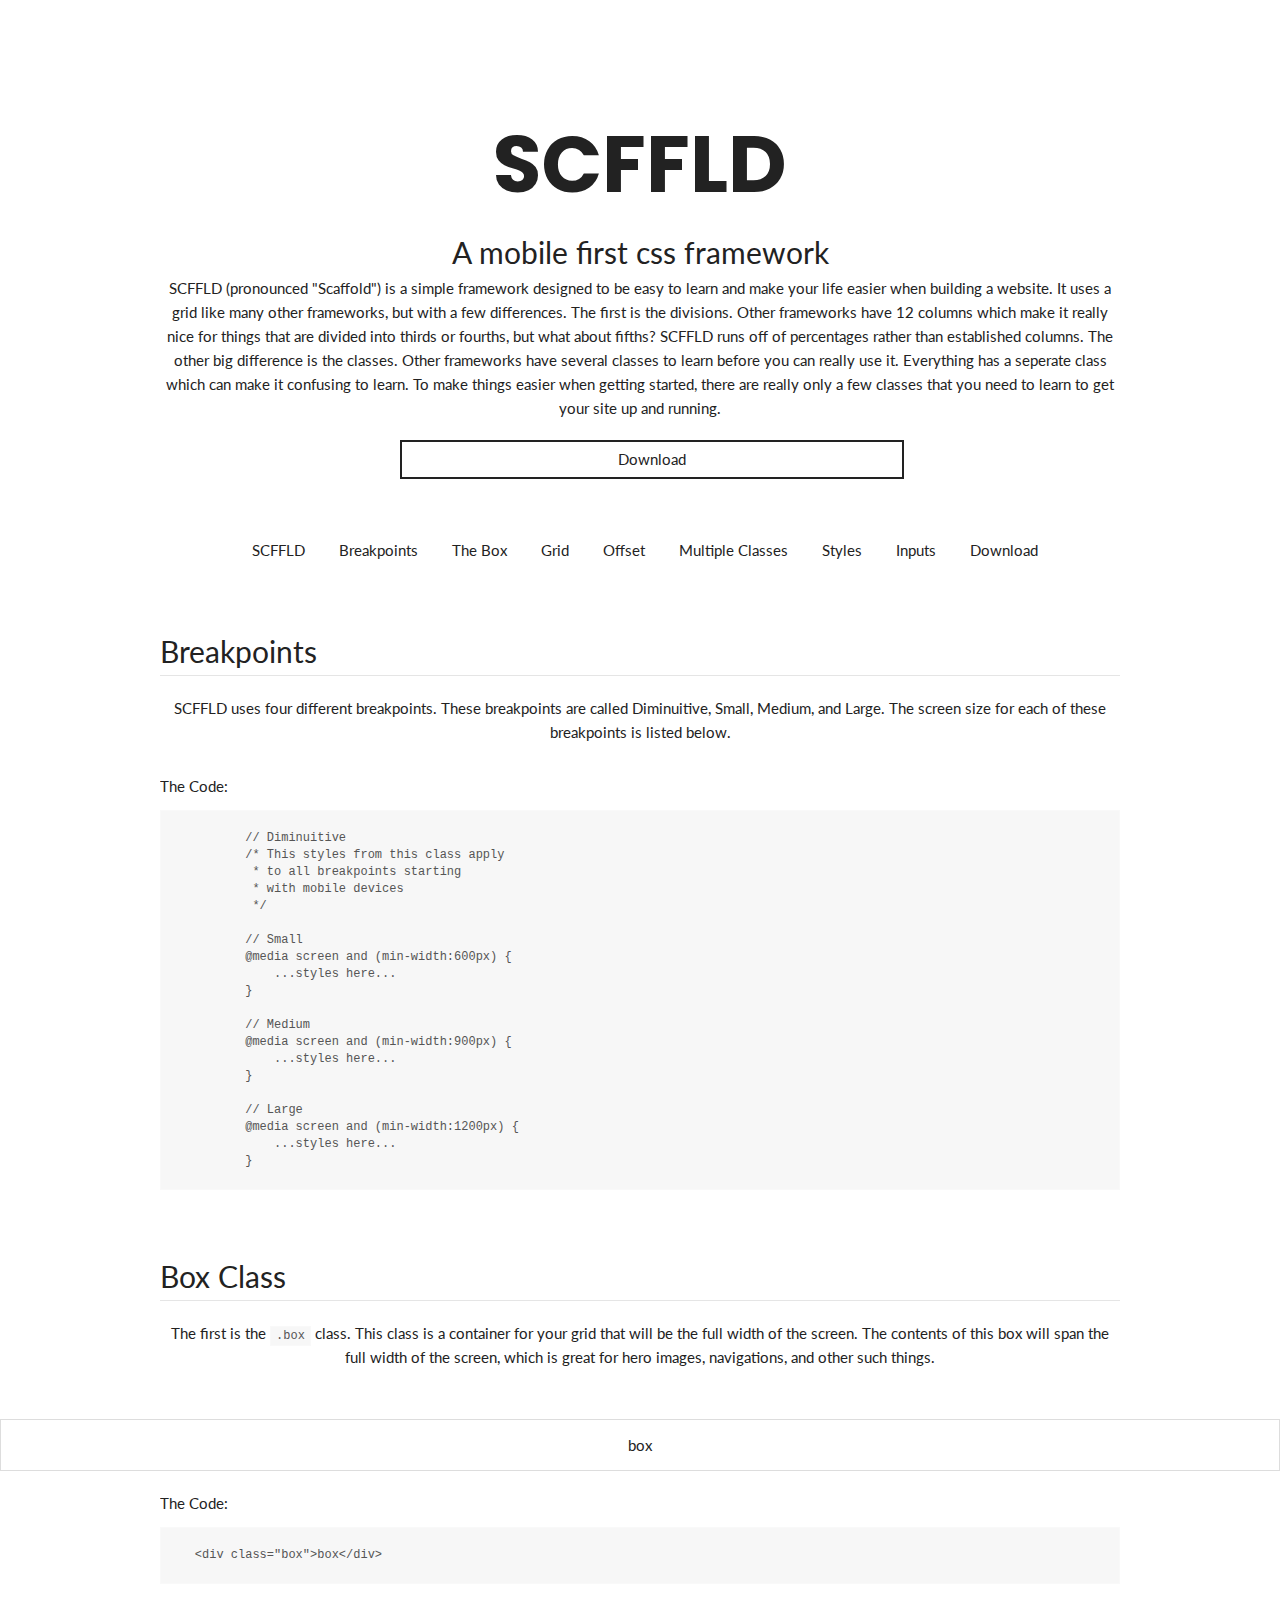
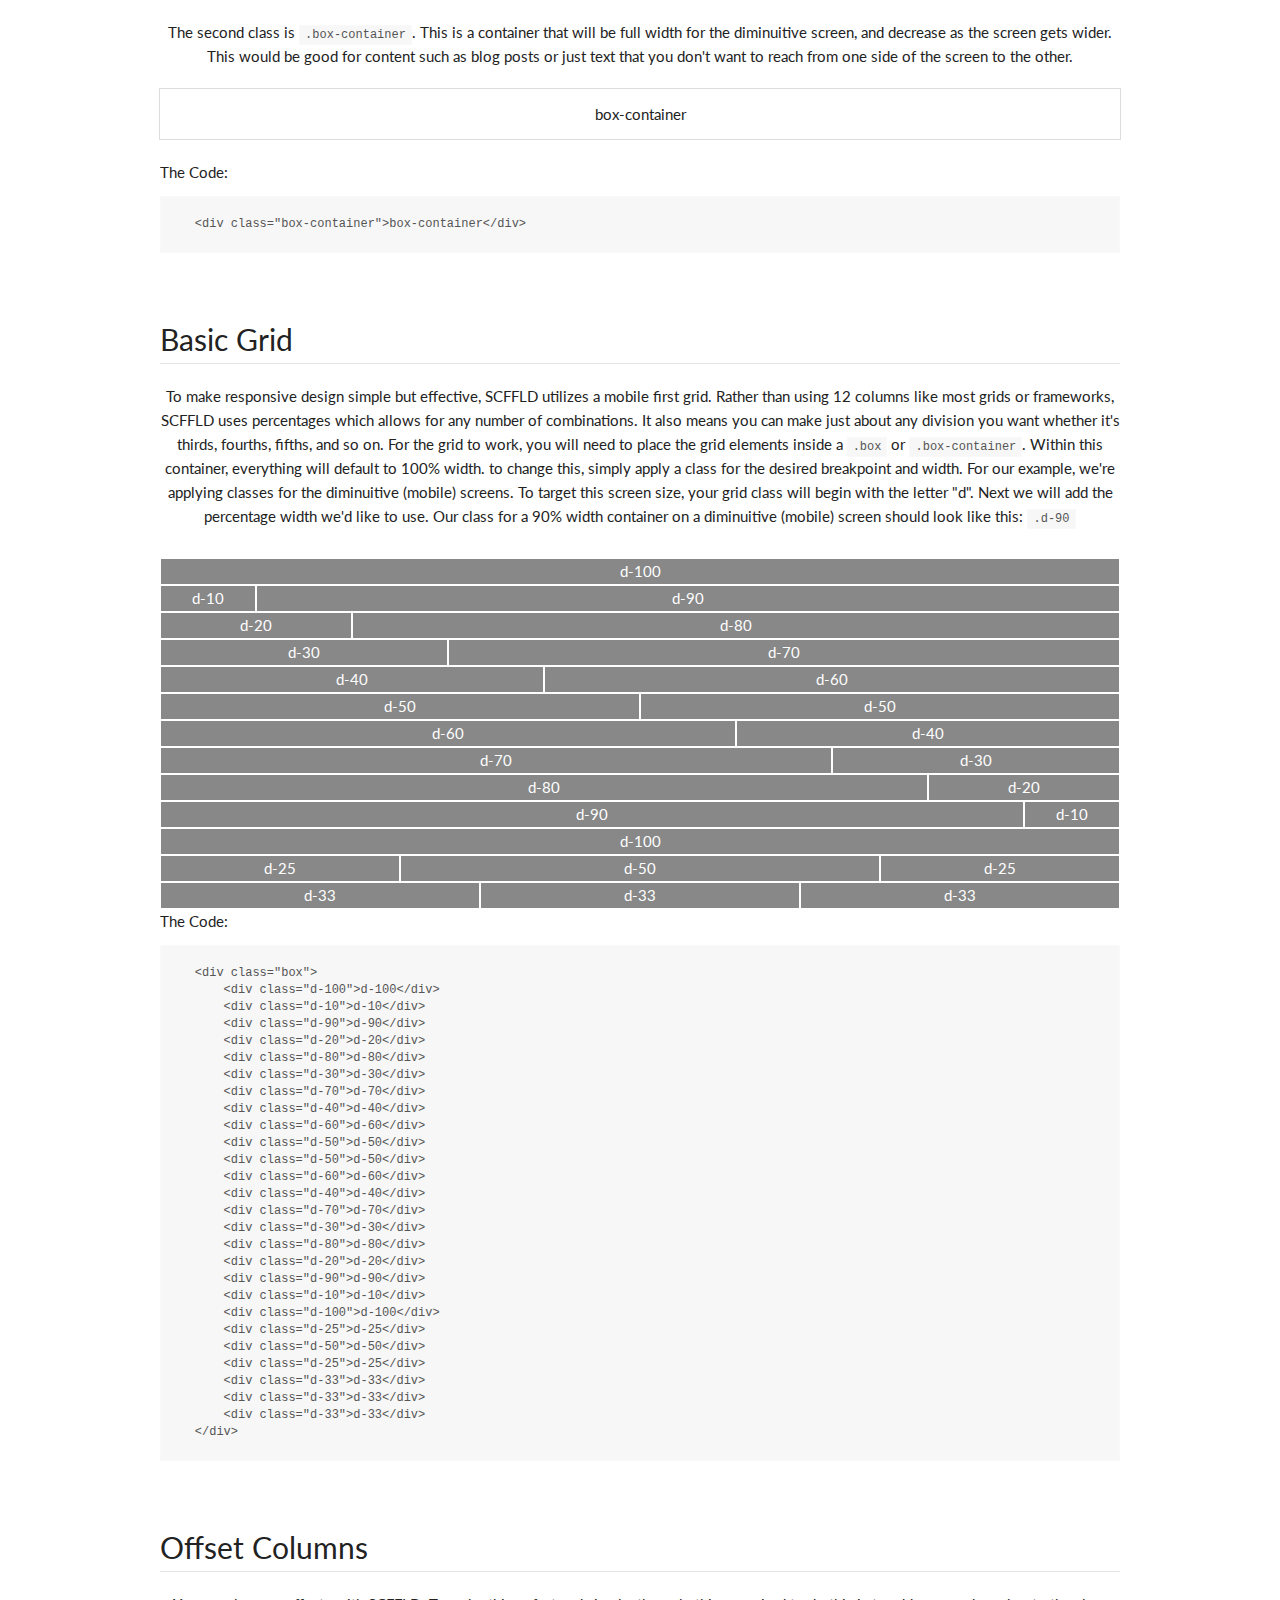
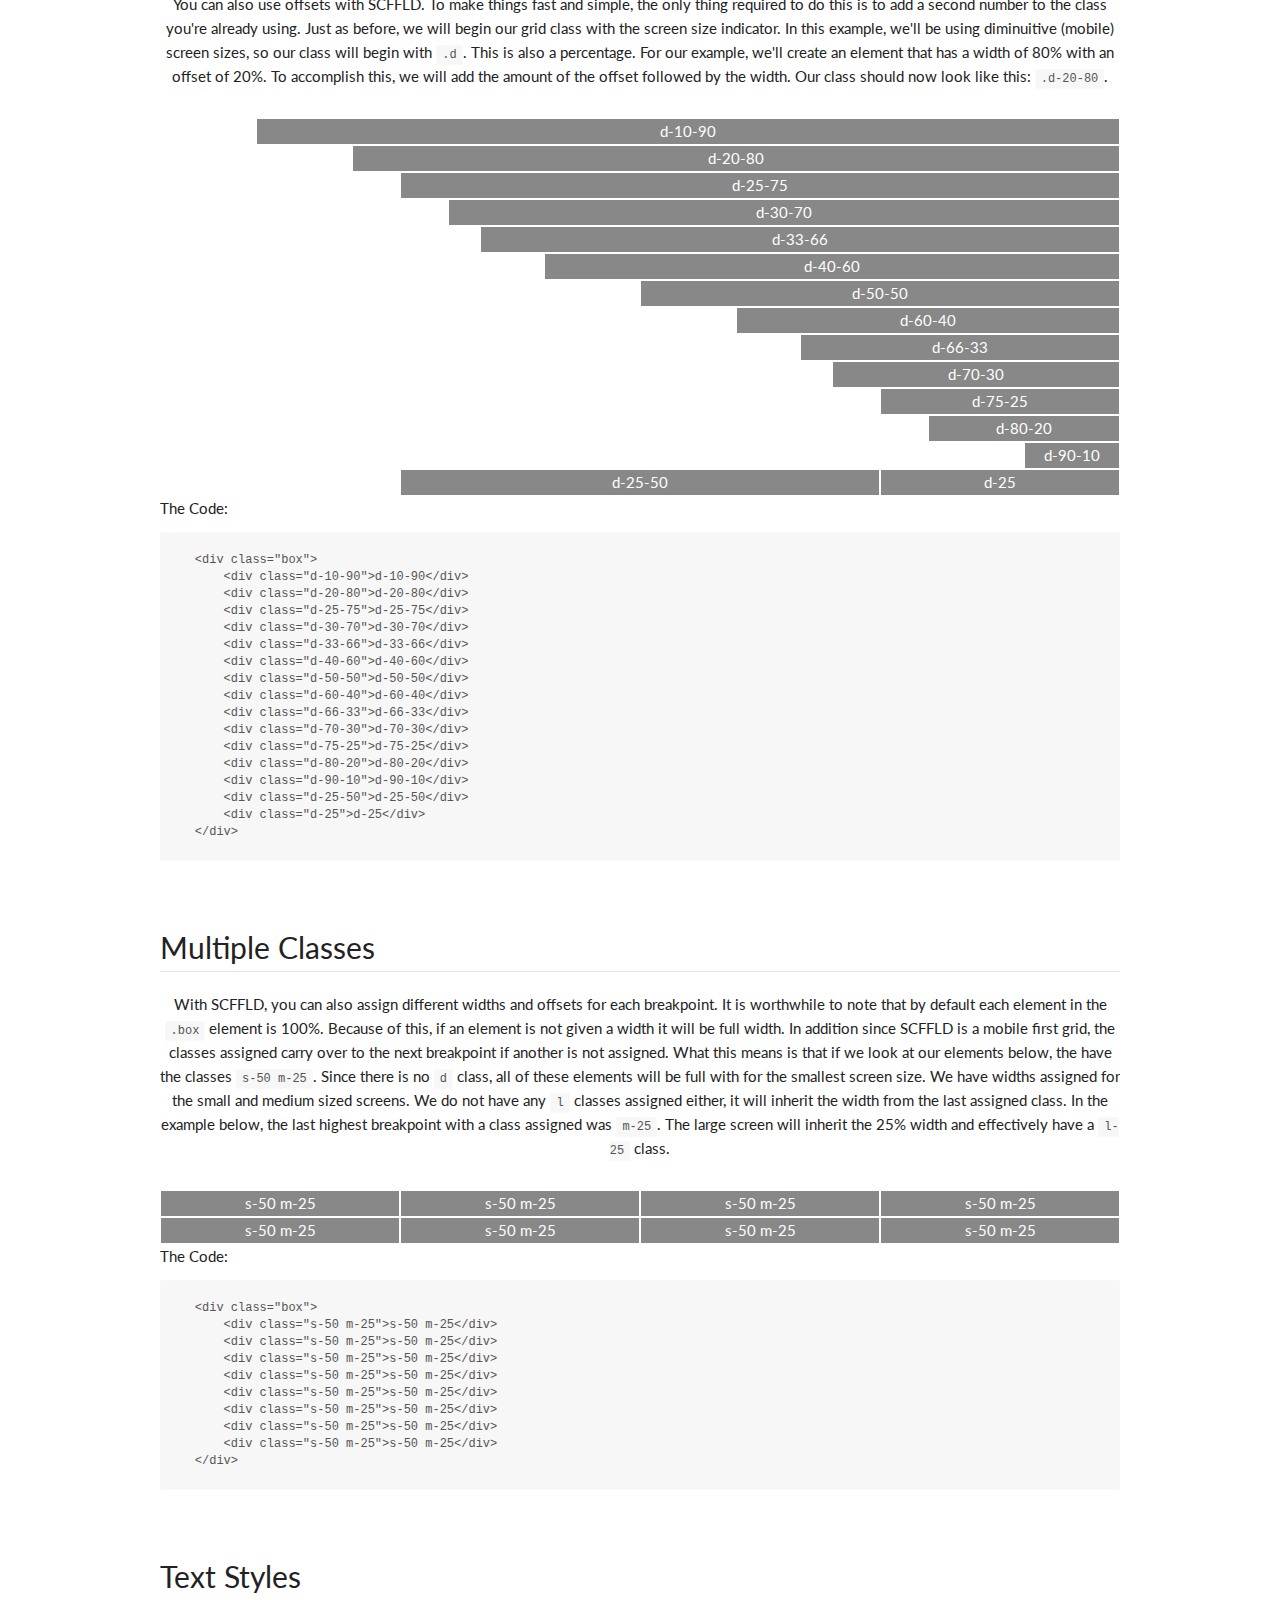
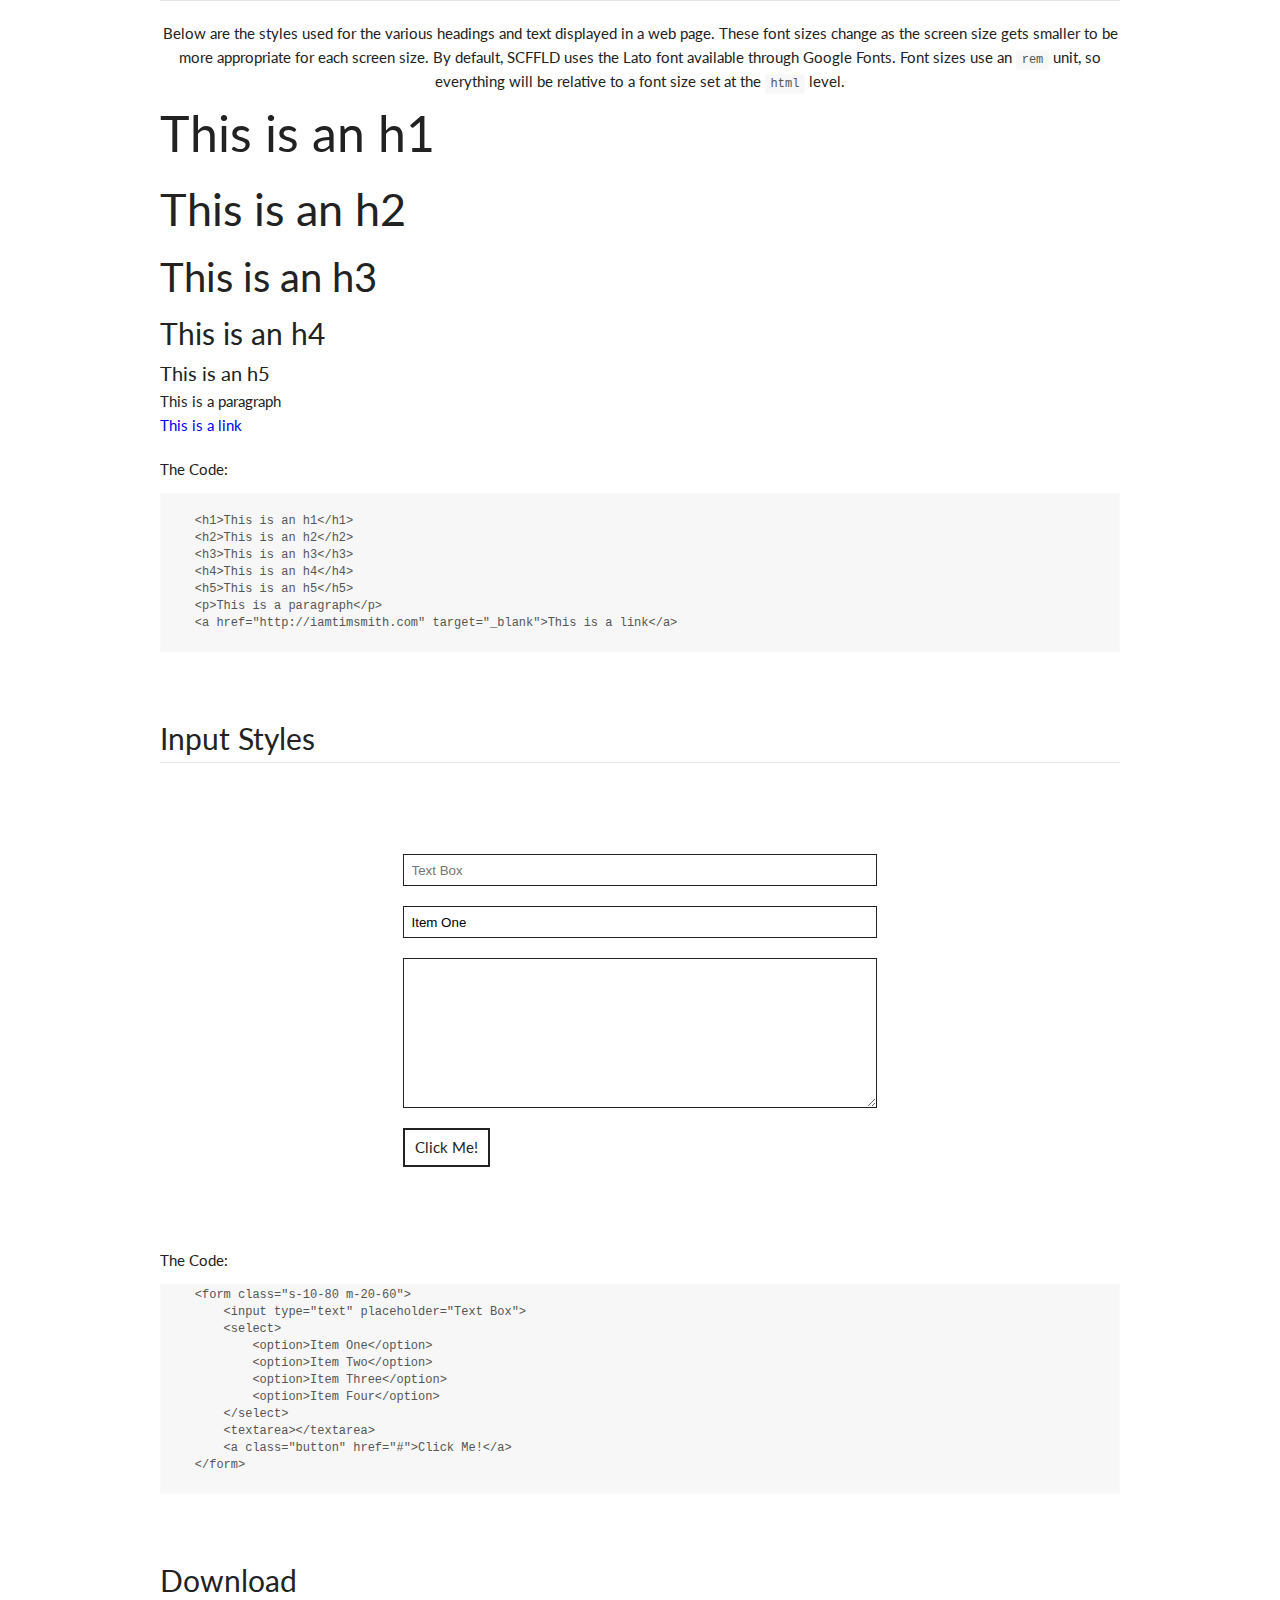
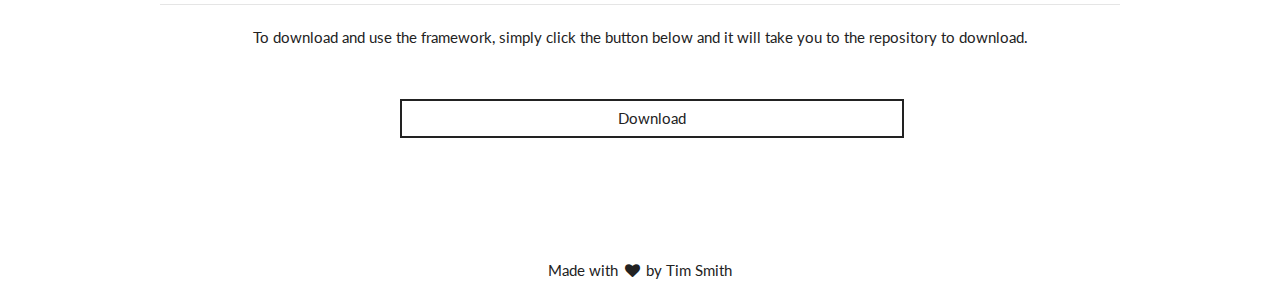
<file: docs/index.html>
<!DOCTYPE html>
<html>
<head>
  <meta name="viewport" content="width=device-width, initial-scale=1">
  <meta description="SCFFLD is a simple framework designed to be easy to learn and make your life easier when building a website.">
  <meta keywords="SCFFLD, framework, CSS, grid, scaffold, Web design">
  <title>SCFFLD</title>
  <link rel="shortcut icon" type="image/x-icon" href="favicon.ico">
  <link href="https://maxcdn.bootstrapcdn.com/font-awesome/4.7.0/css/font-awesome.min.css" rel="stylesheet">
  <link href="https://fonts.googleapis.com/css?family=Poppins:700" rel="stylesheet">
  <link href="css/base.css" rel="stylesheet">
  <script src="js/jquery-3.2.1.min.js" type="text/javascript"></script>
  <script src="js/script.js" type="text/javascript"></script>
</head>
<body>
  
   <div class="header box-container" id="top">
        <h1>scffld</h1>
        <h4>A mobile first css framework</h4>
        <p>SCFFLD (pronounced "Scaffold") is a simple framework designed to be easy to learn and make your life easier when building a website. It uses a grid like many other frameworks, but with a few differences. The first is the divisions. Other frameworks have 12 columns which make it really nice for things that are divided into thirds or fourths, but what about fifths? SCFFLD runs off of percentages rather than established columns. The other big difference is the classes. Other frameworks have several classes to learn before you can really use it. Everything has a seperate class which can make it confusing to learn. To make things easier when getting started, there are really only a few classes that you need to learn to get your site up and running.</p><br>
        <a href="https://github.com/iamtimsmith/SCFFLD/tree/master/download/1.0/SCFFLD.zip" class="button d-10-80 s-25-50" download>Download</a>
   </div>
   <br>
   <div class="nav">
       <div class="box menu big">
           <ul>
              <li><a href="#top">SCFFLD</a></li>
              <li><a href="#breakpoints">Breakpoints</a></li>
              <li><a href="#box-class">The Box</a></li>
              <li><a href="#grid">Grid</a></li>
              <li><a href="#offset">Offset</a></li>
              <li><a href="#multiple">Multiple Classes</a></li>
              <li><a href="#text-styles">Styles</a></li>
              <li><a href="#input">Inputs</a></li>
              <li><a href="#download">Download</a></li>
          </ul>
       </div>
   </div>
   <div class="box mobile">
       <ul>
          <li><a href="#breakpoints">Breakpoints</a></li>
          <li><a href="#box-class">The Box</a></li>
          <li><a href="#grid">Grid</a></li>
          <li><a href="#offset">Offset</a></li>
          <li><a href="#multiple">Multiple Classes</a></li>
          <li><a href="#text-styles">Styles</a></li>
          <li><a href="#input">Inputs</a></li>
      </ul>
   </div>
   
   <div class="box-container" id="breakpoints">
       <h4 class="title">Breakpoints</h4>
       <p class="desc">SCFFLD uses four different breakpoints. These breakpoints are called Diminuitive, Small, Medium, and Large. The screen size for each of these breakpoints is listed below.</p>
       <p class="code">The Code:</p>
       <pre>
          &nbsp;
           // Diminuitive
           /* This styles from this class apply
            * to all breakpoints starting
            * with mobile devices
            */
           
           // Small
           @media screen and (min-width:600px) {
               ...styles here...
           }
           
           // Medium
           @media screen and (min-width:900px) {
               ...styles here...
           }
           
           // Large
           @media screen and (min-width:1200px) {
               ...styles here...
           }
       </pre>
   </div>
   
   <div class="box-container" id="box-class">
       <h4 class="title">Box Class</h4>
       <p class="desc">The first is the <code>.box</code> class. This class is a container for your grid that will be the full width of the screen. The contents of this box will span the full width of the screen, which is great for hero images, navigations, and other such things.</p>
   </div>
   <div class="box" id="box">box</div>
   <div class="box-container">
       <p class="code">The Code:</p>
       <pre>
       &nbsp;
    &lt;div class="box"&gt;box&lt;/div&gt;
       </pre>
       &nbsp;
       <p>The second class is <code>.box-container</code>. This is a container that will be full width for the diminuitive screen, and decrease as the screen gets wider. This would be good for content such as blog posts or just text that you don't want to reach from one side of the screen to the other.</p>
   </div>
   <div class="box-container" id="container">box-container</div>
   <div class="box-container">
       <p class="code">The Code:</p>
       <pre>
       &nbsp;
    &lt;div class="box-container"&gt;box-container&lt;/div&gt;
       </pre>
   </div>
 
   
   <div class="box-container" id="grid">
       <h4 class="title" id="grid">Basic Grid</h4>
       <p class="desc">To make responsive design simple but effective, SCFFLD utilizes a mobile first grid. Rather than using 12 columns like most grids or frameworks, SCFFLD uses percentages which allows for any number of combinations. It also means you can make just about any division you want whether it's thirds, fourths, fifths, and so on. For the grid to work, you will need to place the grid elements inside a <code>.box</code> or <code>.box-container</code>. Within this container, everything will default to 100% width. to change this, simply apply a class for the desired breakpoint and width. For our example, we're applying classes for the diminuitive (mobile) screens. To target this screen size, your grid class will begin with the letter "d". Next we will add the percentage width we'd like to use. Our class for a 90% width container on a diminuitive (mobile) screen should look like this: <code>.d-90</code></p>
        <div class="d-100">d-100</div>
        <div class="d-10">d-10</div>
        <div class="d-90">d-90</div>
        <div class="d-20">d-20</div>
        <div class="d-80">d-80</div>
        <div class="d-30">d-30</div>
        <div class="d-70">d-70</div>
        <div class="d-40">d-40</div>
        <div class="d-60">d-60</div>
        <div class="d-50">d-50</div>
        <div class="d-50">d-50</div>
        <div class="d-60">d-60</div>
        <div class="d-40">d-40</div>
        <div class="d-70">d-70</div>
        <div class="d-30">d-30</div>
        <div class="d-80">d-80</div>
        <div class="d-20">d-20</div>
        <div class="d-90">d-90</div>
        <div class="d-10">d-10</div>
        <div class="d-100">d-100</div>
        <div class="d-25">d-25</div>
        <div class="d-50">d-50</div>
        <div class="d-25">d-25</div>
        <div class="d-33">d-33</div>
        <div class="d-33">d-33</div>
        <div class="d-33">d-33</div>
        <p class="code">The Code:</p>
        <pre>
        &nbsp;
    &lt;div class="box"&gt;
        &lt;div class="d-100"&gt;d-100&lt;/div&gt;
        &lt;div class="d-10"&gt;d-10&lt;/div&gt;
        &lt;div class="d-90"&gt;d-90&lt;/div&gt;
        &lt;div class="d-20"&gt;d-20&lt;/div&gt;
        &lt;div class="d-80"&gt;d-80&lt;/div&gt;
        &lt;div class="d-30"&gt;d-30&lt;/div&gt;
        &lt;div class="d-70"&gt;d-70&lt;/div&gt;
        &lt;div class="d-40"&gt;d-40&lt;/div&gt;
        &lt;div class="d-60"&gt;d-60&lt;/div&gt;
        &lt;div class="d-50"&gt;d-50&lt;/div&gt;
        &lt;div class="d-50"&gt;d-50&lt;/div&gt;
        &lt;div class="d-60"&gt;d-60&lt;/div&gt;
        &lt;div class="d-40"&gt;d-40&lt;/div&gt;
        &lt;div class="d-70"&gt;d-70&lt;/div&gt;
        &lt;div class="d-30"&gt;d-30&lt;/div&gt;
        &lt;div class="d-80"&gt;d-80&lt;/div&gt;
        &lt;div class="d-20"&gt;d-20&lt;/div&gt;
        &lt;div class="d-90"&gt;d-90&lt;/div&gt;
        &lt;div class="d-10"&gt;d-10&lt;/div&gt;
        &lt;div class="d-100"&gt;d-100&lt;/div&gt;
        &lt;div class="d-25"&gt;d-25&lt;/div&gt;
        &lt;div class="d-50"&gt;d-50&lt;/div&gt;
        &lt;div class="d-25"&gt;d-25&lt;/div&gt;
        &lt;div class="d-33"&gt;d-33&lt;/div&gt;
        &lt;div class="d-33"&gt;d-33&lt;/div&gt;
        &lt;div class="d-33"&gt;d-33&lt;/div&gt;
    &lt;/div&gt;
        </pre>
    </div>
    
    
    <div class="box-container" id="offset">
       <h4 class="title" id="offset">Offset Columns</h4>
       <p class="desc">You can also use offsets with SCFFLD. To make things fast and simple, the only thing required to do this is to add a second number to the class you're already using. Just as before, we will begin our grid class with the screen size indicator. In this example, we'll be using diminuitive (mobile) screen sizes, so our class will begin with <code>.d</code>. This is also a percentage. For our example, we'll create an element that has a width of 80% with an offset of 20%. To accomplish this, we will add the amount of the offset followed by the width. Our class should now look like this: <code>.d-20-80</code>. </p>
        <div class="d-10-90">d-10-90</div>
        <div class="d-20-80">d-20-80</div>
        <div class="d-25-75">d-25-75</div>
        <div class="d-30-70">d-30-70</div>
        <div class="d-33-66">d-33-66</div>
        <div class="d-40-60">d-40-60</div>
        <div class="d-50-50">d-50-50</div>
        <div class="d-60-40">d-60-40</div>
        <div class="d-66-33">d-66-33</div>
        <div class="d-70-30">d-70-30</div>
        <div class="d-75-25">d-75-25</div>
        <div class="d-80-20">d-80-20</div>
        <div class="d-90-10">d-90-10</div>
        <div class="d-25-50">d-25-50</div>
        <div class="d-25">d-25</div>
        <p class="code">The Code:</p>
        <pre>
        &nbsp;
    &lt;div class="box"&gt;
        &lt;div class="d-10-90"&gt;d-10-90&lt;/div&gt;
        &lt;div class="d-20-80"&gt;d-20-80&lt;/div&gt;
        &lt;div class="d-25-75"&gt;d-25-75&lt;/div&gt;
        &lt;div class="d-30-70"&gt;d-30-70&lt;/div&gt;
        &lt;div class="d-33-66"&gt;d-33-66&lt;/div&gt;
        &lt;div class="d-40-60"&gt;d-40-60&lt;/div&gt;
        &lt;div class="d-50-50"&gt;d-50-50&lt;/div&gt;
        &lt;div class="d-60-40"&gt;d-60-40&lt;/div&gt;
        &lt;div class="d-66-33"&gt;d-66-33&lt;/div&gt;
        &lt;div class="d-70-30"&gt;d-70-30&lt;/div&gt;
        &lt;div class="d-75-25"&gt;d-75-25&lt;/div&gt;
        &lt;div class="d-80-20"&gt;d-80-20&lt;/div&gt;
        &lt;div class="d-90-10"&gt;d-90-10&lt;/div&gt;
        &lt;div class="d-25-50"&gt;d-25-50&lt;/div&gt;
        &lt;div class="d-25"&gt;d-25&lt;/div&gt;
    &lt;/div&gt;
        </pre>
    </div>
    
    
    <div class="box-container" id="multiple">
       <h4 class="title" id="multiple">Multiple Classes</h4>
       <p class="desc">With SCFFLD, you can also assign different widths and offsets for each breakpoint. It is worthwhile to note that by default each element in the <code>.box</code> element is 100%. Because of this, if an element is not given a width it will be full width. In addition since SCFFLD is a mobile first grid, the classes assigned carry over to the next breakpoint if another is not assigned. What this means is that if we look at our elements below, the have the classes <code>s-50 m-25</code>. Since there is no <code>d</code> class, all of these elements will be full with for the smallest screen size. We have widths assigned for the small and medium sized screens. We do not have any <code>l</code> classes assigned either, it will inherit the width from the last assigned class. In the example below, the last highest breakpoint with a class assigned was <code>m-25</code>. The large screen will inherit the 25% width and effectively have a <code>l-25</code> class.</p>
       <br>
        <div class="s-50 m-25">s-50 m-25</div>
        <div class="s-50 m-25">s-50 m-25</div>
        <div class="s-50 m-25">s-50 m-25</div>
        <div class="s-50 m-25">s-50 m-25</div>
        <div class="s-50 m-25">s-50 m-25</div>
        <div class="s-50 m-25">s-50 m-25</div>
        <div class="s-50 m-25">s-50 m-25</div>
        <div class="s-50 m-25">s-50 m-25</div>
        <p class="code">The Code:</p>
        <pre>
        &nbsp;
    &lt;div class="box"&gt;
        &lt;div class="s-50 m-25"&gt;s-50 m-25&lt;/div&gt;
        &lt;div class="s-50 m-25"&gt;s-50 m-25&lt;/div&gt;
        &lt;div class="s-50 m-25"&gt;s-50 m-25&lt;/div&gt;
        &lt;div class="s-50 m-25"&gt;s-50 m-25&lt;/div&gt;
        &lt;div class="s-50 m-25"&gt;s-50 m-25&lt;/div&gt;
        &lt;div class="s-50 m-25"&gt;s-50 m-25&lt;/div&gt;
        &lt;div class="s-50 m-25"&gt;s-50 m-25&lt;/div&gt;
        &lt;div class="s-50 m-25"&gt;s-50 m-25&lt;/div&gt;
    &lt;/div&gt;
        </pre>
    </div>
    
    
    <div class="box-container" id="text-styles">
       <h4 class="title" id="text">Text Styles</h4>
       <p class="p">Below are the styles used for the various headings and text displayed in a web page. These font sizes change as the screen size gets smaller to be more appropriate for each screen size. By default, SCFFLD uses the Lato font available through Google Fonts. Font sizes use an <code>rem</code> unit, so everything will be relative to a font size set at the <code>html</code> level.</p>
       <br>
        <h1>This is an h1</h1>
        <h2>This is an h2</h2>
        <h3>This is an h3</h3>
        <h4>This is an h4</h4>
        <h5>This is an h5</h5>
        <p>This is a paragraph</p>
        <a href="http://iamtimsmith.com" target="_blank">This is a link</a>
        <p class="code">The Code:</p>
        <pre>
    &nbsp;
    &lt;h1&gt;This is an h1&lt;/h1&gt;
    &lt;h2&gt;This is an h2&lt;/h2&gt;
    &lt;h3&gt;This is an h3&lt;/h3&gt;
    &lt;h4&gt;This is an h4&lt;/h4&gt;
    &lt;h5&gt;This is an h5&lt;/h5&gt;
    &lt;p&gt;This is a paragraph&lt;/p&gt;
    &lt;a href="http://iamtimsmith.com" target="_blank"&gt;This is a link&lt;/a&gt;
        </pre>
    </div>
    
    
    <div class="box-container" id="input">
       <h4 class="title" id="input">Input Styles</h4>
       <br>
        <form class="s-10-80 m-20-60">
            <input type="text" placeholder="Text Box">
            <select>
                <option>Item One</option>
                <option>Item Two</option>
                <option>Item Three</option>
                <option>Item Four</option>
            </select>
            <textarea></textarea>
            <a class="button" href="#">Click Me!</a>
        </form>
        <p class="code">The Code:</p>
        <pre>
    &lt;form class="s-10-80 m-20-60"&gt;
        &lt;input type="text" placeholder="Text Box"&gt;
        &lt;select&gt;
            &lt;option&gt;Item One&lt;/option&gt;
            &lt;option&gt;Item Two&lt;/option&gt;
            &lt;option&gt;Item Three&lt;/option&gt;
            &lt;option&gt;Item Four&lt;/option&gt;
        &lt;/select&gt;
        &lt;textarea&gt;&lt;/textarea&gt;
        &lt;a class="button" href="#"&gt;Click Me!&lt;/a&gt;
    &lt;/form&gt;  
        </pre>
    </div>
    
    <div class="box-container" id="download" style="min-height:50px;">
        <h4 class="title">Download</h4>
        <p class="desc">To download and use the framework, simply click the button below and it will take you to the repository to download.</p>
        <a href="https://github.com/iamtimsmith/SCFFLD/tree/master/download/1.0/SCFFLD.zip" class="button d-10-80 s-25-50" download>Download</a>
    </div>

    <div class="box-container footer">
        <p>Made with <span class="fa fa-heart"></span> by <a href="http://iamtimsmith.com" target="_blank">Tim Smith</a></p>
    </div>
    
</body>
</html>
</file>
<file: docs/css/base.css>
/* Helper Styles */
/* Typography */
@import url("https://fonts.googleapis.com/css?family=Lato:400,700");
html {
  font-size: 10px; }

body {
  font-size: 1.5rem;
  line-height: 1.6;
  font-weight: 400;
  font-family: "Lato", sans-serif;
  color: #222; }

h1 {
  font-size: 3.5rem;
  margin: 0;
  font-weight: 400; }

h2 {
  font-size: 3.0rem;
  margin: 0;
  font-weight: 400; }

h3 {
  font-size: 2.5rem;
  margin: 0;
  font-weight: 400; }

h4 {
  font-size: 2.0rem;
  margin: 0;
  font-weight: 400; }

h5 {
  font-size: 1.75rem;
  margin: 0;
  font-weight: 400; }

p {
  font-size: 1.5rem;
  margin: 0; }

@media screen and (min-width: 600px) {
  h1 {
    font-size: 5rem;
    margin: 0px;
    font-weight: 400; }

  h2 {
    font-size: 4.5rem;
    margin: 0px;
    font-weight: 400; }

  h3 {
    font-size: 4rem;
    margin: 0px;
    font-weight: 400; }

  h4 {
    font-size: 3rem;
    margin: 0px;
    font-weight: 400; }

  h5 {
    font-size: 2rem;
    margin: 0px;
    font-weight: 400; }

  p {
    margin: 0px; } }
a {
  text-decoration: none;
  margin: 0; }

code, pre {
  font-size: 1.2rem;
  line-height: 1.7rem;
  color: #333;
  text-align: left;
  border: 1px solid #f9f9f9;
  padding: 2px 5px;
  background-color: #f7f7f7;
  color: #555;
  overflow-x: scroll; }

/* Universal Styles */
body, html {
  padding: 0;
  margin: 0; }

* {
  outline: none; }

[class^="d-"], [class^="s-"], [class^="m-"], [class^="l-"] {
  float: left;
  box-sizing: border-box;
  -webkit-box-sizing: border-box;
  -moz-box-sizing: border-box;
  min-height: 1px; }

.box {
  overflow: hidden;
  padding: 0 10px; }
  .box > * {
    width: 100%;
    float: left; }
  .box > code, .box > pre {
    float: left;
    box-sizing: border-box;
    -webkit-box-sizing: border-box;
    -moz-box-sizing: border-box;
    min-height: 1px; }

.box-container {
  overflow: hidden;
  display: block;
  margin: 0 auto;
  padding: 0 10px; }
  .box-container > * {
    width: 100%;
    float: left; }
  .box-container > code, .box-container > pre {
    float: left;
    box-sizing: border-box;
    -webkit-box-sizing: border-box;
    -moz-box-sizing: border-box;
    min-height: 1px; }

/* Components */
input, select, textarea {
  float: left;
  box-sizing: border-box;
  -webkit-box-sizing: border-box;
  -moz-box-sizing: border-box;
  min-height: 1px; }

.button {
  position: relative;
  display: inline;
  background-color: transparent;
  border: #222 2px solid;
  border-radius: 0px;
  padding: 5px 10px;
  height: 25px;
  width: initial;
  text-align: center;
  transition: all .25s ease-in-out;
  -webkit-transition: all .25s ease-in-out;
  -moz-transition: all .25s ease-in-out;
  -o-transition: all .25s ease-in-out;
  color: #222;
  margin: 20px 0;
  float: left; }

.button:hover {
  background-color: #222;
  color: white; }

.button * {
  position: absolute;
  top: 50%;
  transform: translateY(-50%);
  width: 100%;
  font-weight: 400; }

button, button:focus, button:active {
  background: transparent;
  border: none;
  outline: 0; }

form {
  position: relative;
  margin: 30px 0px;
  padding: 30px 50px;
  text-align: left !important; }

label {
  color: #222; }

input {
  margin: 10px 0px;
  padding: 7.5px;
  border: #222 1px solid;
  border-radius: 0px;
  box-sizing: border-box;
  width: 100%; }

input[type="checkbox"] {
  width: 20px; }

select {
  -webkit-appearance: none;
  -moz-appearance: none;
  appearance: none;
  position: relative;
  margin: 10px 0px;
  padding: 7.5px;
  border: #222 1px solid;
  border-radius: 0px;
  box-sizing: border-box;
  background: url("http://iamtimsmith.com/images/other/arrow.jpg") no-repeat;
  background-size: 13px;
  background-position: 99%;
  width: 100%; }

textarea {
  margin: 10px 0px;
  padding: 7.5px;
  height: 150px;
  border: #222 1px solid;
  border-radius: 0px;
  width: 100%; }

input[type="submit"] {
  background-color: transparent;
  border: #222 2px solid;
  border-radius: 0px;
  transition: all .25s ease-in-out;
  -webkit-transition: all .25s ease-in-out;
  -moz-transition: all .25s ease-in-out;
  -o-transition: all .25s ease-in-out; }

input[type="submit"]:hover {
  background-color: #222;
  color: white; }

.v-nav {
  list-style: none; }
  .v-nav li {
    display: block; }

.h-nav {
  list-style: none; }
  .h-nav li {
    display: inline-block; }

/* Grid Styles */
.d-0 {
  display: none; }

.d-10 {
  width: 10%; }

.d-20 {
  width: 20%; }

.d-25 {
  width: 25%; }

.d-30 {
  width: 30%; }

.d-33 {
  width: 33.33333%; }

.d-40 {
  width: 40%; }

.d-50 {
  width: 50%; }

.d-60 {
  width: 60%; }

.d-66 {
  width: 66.66667%; }

.d-70 {
  width: 70%; }

.d-75 {
  width: 75%; }

.d-80 {
  width: 80%; }

.d-90 {
  width: 90%; }

.d-100 {
  width: 100%; }

.d-10-10 {
  margin-left: 10%;
  width: 10%; }

.d-20-10 {
  margin-left: 20%;
  width: 10%; }

.d-25-10 {
  margin-left: 25%;
  width: 10%; }

.d-30-10 {
  margin-left: 30%;
  width: 10%; }

.d-33-10 {
  margin-left: 33.33333%;
  width: 10%; }

.d-40-10 {
  margin-left: 40%;
  width: 10%; }

.d-50-10 {
  margin-left: 50%;
  width: 10%; }

.d-60-10 {
  margin-left: 60%;
  width: 10%; }

.d-66-10 {
  margin-left: 66.66667%;
  width: 10%; }

.d-70-10 {
  margin-left: 70%;
  width: 10%; }

.d-75-10 {
  margin-left: 75%;
  width: 10%; }

.d-80-10 {
  margin-left: 80%;
  width: 10%; }

.d-90-10 {
  margin-left: 90%;
  width: 10%; }

.d-10-20 {
  margin-left: 10%;
  width: 20%; }

.d-20-20 {
  margin-left: 20%;
  width: 20%; }

.d-25-20 {
  margin-left: 25%;
  width: 20%; }

.d-30-20 {
  margin-left: 30%;
  width: 20%; }

.d-33-20 {
  margin-left: 33.33333%;
  width: 20%; }

.d-40-20 {
  margin-left: 40%;
  width: 20%; }

.d-50-20 {
  margin-left: 50%;
  width: 20%; }

.d-60-20 {
  margin-left: 60%;
  width: 20%; }

.d-66-20 {
  margin-left: 66.66667%;
  width: 20%; }

.d-70-20 {
  margin-left: 70%;
  width: 20%; }

.d-75-20 {
  margin-left: 75%;
  width: 20%; }

.d-80-20 {
  margin-left: 80%;
  width: 20%; }

.d-90-20 {
  margin-left: 90%;
  width: 20%; }

.d-10-25 {
  margin-left: 10%;
  width: 25%; }

.d-20-25 {
  margin-left: 20%;
  width: 25%; }

.d-25-25 {
  margin-left: 25%;
  width: 25%; }

.d-30-25 {
  margin-left: 30%;
  width: 25%; }

.d-33-25 {
  margin-left: 33.33333%;
  width: 25%; }

.d-40-25 {
  margin-left: 40%;
  width: 25%; }

.d-50-25 {
  margin-left: 50%;
  width: 25%; }

.d-60-25 {
  margin-left: 60%;
  width: 25%; }

.d-66-25 {
  margin-left: 66.66667%;
  width: 25%; }

.d-70-25 {
  margin-left: 70%;
  width: 25%; }

.d-75-25 {
  margin-left: 75%;
  width: 25%; }

.d-80-25 {
  margin-left: 80%;
  width: 25%; }

.d-90-25 {
  margin-left: 90%;
  width: 25%; }

.d-10-30 {
  margin-left: 10%;
  width: 30%; }

.d-20-30 {
  margin-left: 20%;
  width: 30%; }

.d-25-30 {
  margin-left: 25%;
  width: 30%; }

.d-30-30 {
  margin-left: 30%;
  width: 30%; }

.d-33-30 {
  margin-left: 33.33333%;
  width: 30%; }

.d-40-30 {
  margin-left: 40%;
  width: 30%; }

.d-50-30 {
  margin-left: 50%;
  width: 30%; }

.d-60-30 {
  margin-left: 60%;
  width: 30%; }

.d-66-30 {
  margin-left: 66.66667%;
  width: 30%; }

.d-70-30 {
  margin-left: 70%;
  width: 30%; }

.d-75-30 {
  margin-left: 75%;
  width: 30%; }

.d-80-30 {
  margin-left: 80%;
  width: 30%; }

.d-90-30 {
  margin-left: 90%;
  width: 30%; }

.d-10-33 {
  margin-left: 10%;
  width: 33.33333%; }

.d-20-33 {
  margin-left: 20%;
  width: 33.33333%; }

.d-25-33 {
  margin-left: 25%;
  width: 33.33333%; }

.d-30-33 {
  margin-left: 30%;
  width: 33.33333%; }

.d-33-33 {
  margin-left: 33.33333%;
  width: 33.33333%; }

.d-40-33 {
  margin-left: 40%;
  width: 33.33333%; }

.d-50-33 {
  margin-left: 50%;
  width: 33.33333%; }

.d-60-33 {
  margin-left: 60%;
  width: 33.33333%; }

.d-66-33 {
  margin-left: 66.66667%;
  width: 33.33333%; }

.d-70-33 {
  margin-left: 70%;
  width: 33.33333%; }

.d-75-33 {
  margin-left: 75%;
  width: 33.33333%; }

.d-80-33 {
  margin-left: 80%;
  width: 33.33333%; }

.d-90-33 {
  margin-left: 90%;
  width: 33.33333%; }

.d-10-40 {
  margin-left: 10%;
  width: 40%; }

.d-20-40 {
  margin-left: 20%;
  width: 40%; }

.d-25-40 {
  margin-left: 25%;
  width: 40%; }

.d-30-40 {
  margin-left: 30%;
  width: 40%; }

.d-33-40 {
  margin-left: 33.33333%;
  width: 40%; }

.d-40-40 {
  margin-left: 40%;
  width: 40%; }

.d-50-40 {
  margin-left: 50%;
  width: 40%; }

.d-60-40 {
  margin-left: 60%;
  width: 40%; }

.d-66-40 {
  margin-left: 66.66667%;
  width: 40%; }

.d-70-40 {
  margin-left: 70%;
  width: 40%; }

.d-75-40 {
  margin-left: 75%;
  width: 40%; }

.d-80-40 {
  margin-left: 80%;
  width: 40%; }

.d-90-40 {
  margin-left: 90%;
  width: 40%; }

.d-10-50 {
  margin-left: 10%;
  width: 50%; }

.d-20-50 {
  margin-left: 20%;
  width: 50%; }

.d-25-50 {
  margin-left: 25%;
  width: 50%; }

.d-30-50 {
  margin-left: 30%;
  width: 50%; }

.d-33-50 {
  margin-left: 33.33333%;
  width: 50%; }

.d-40-50 {
  margin-left: 40%;
  width: 50%; }

.d-50-50 {
  margin-left: 50%;
  width: 50%; }

.d-60-50 {
  margin-left: 60%;
  width: 50%; }

.d-66-50 {
  margin-left: 66.66667%;
  width: 50%; }

.d-70-50 {
  margin-left: 70%;
  width: 50%; }

.d-75-50 {
  margin-left: 75%;
  width: 50%; }

.d-80-50 {
  margin-left: 80%;
  width: 50%; }

.d-90-50 {
  margin-left: 90%;
  width: 50%; }

.d-10-60 {
  margin-left: 10%;
  width: 60%; }

.d-20-60 {
  margin-left: 20%;
  width: 60%; }

.d-25-60 {
  margin-left: 25%;
  width: 60%; }

.d-30-60 {
  margin-left: 30%;
  width: 60%; }

.d-33-60 {
  margin-left: 33.33333%;
  width: 60%; }

.d-40-60 {
  margin-left: 40%;
  width: 60%; }

.d-50-60 {
  margin-left: 50%;
  width: 60%; }

.d-60-60 {
  margin-left: 60%;
  width: 60%; }

.d-66-60 {
  margin-left: 66.66667%;
  width: 60%; }

.d-70-60 {
  margin-left: 70%;
  width: 60%; }

.d-75-60 {
  margin-left: 75%;
  width: 60%; }

.d-80-60 {
  margin-left: 80%;
  width: 60%; }

.d-90-60 {
  margin-left: 90%;
  width: 60%; }

.d-10-66 {
  margin-left: 10%;
  width: 66.66667%; }

.d-20-66 {
  margin-left: 20%;
  width: 66.66667%; }

.d-25-66 {
  margin-left: 25%;
  width: 66.66667%; }

.d-30-66 {
  margin-left: 30%;
  width: 66.66667%; }

.d-33-66 {
  margin-left: 33.33333%;
  width: 66.66667%; }

.d-40-66 {
  margin-left: 40%;
  width: 66.66667%; }

.d-50-66 {
  margin-left: 50%;
  width: 66.66667%; }

.d-60-66 {
  margin-left: 60%;
  width: 66.66667%; }

.d-66-66 {
  margin-left: 66.66667%;
  width: 66.66667%; }

.d-70-66 {
  margin-left: 70%;
  width: 66.66667%; }

.d-75-66 {
  margin-left: 75%;
  width: 66.66667%; }

.d-80-66 {
  margin-left: 80%;
  width: 66.66667%; }

.d-90-66 {
  margin-left: 90%;
  width: 66.66667%; }

.d-10-70 {
  margin-left: 10%;
  width: 70%; }

.d-20-70 {
  margin-left: 20%;
  width: 70%; }

.d-25-70 {
  margin-left: 25%;
  width: 70%; }

.d-30-70 {
  margin-left: 30%;
  width: 70%; }

.d-33-70 {
  margin-left: 33.33333%;
  width: 70%; }

.d-40-70 {
  margin-left: 40%;
  width: 70%; }

.d-50-70 {
  margin-left: 50%;
  width: 70%; }

.d-60-70 {
  margin-left: 60%;
  width: 70%; }

.d-66-70 {
  margin-left: 66.66667%;
  width: 70%; }

.d-70-70 {
  margin-left: 70%;
  width: 70%; }

.d-75-70 {
  margin-left: 75%;
  width: 70%; }

.d-80-70 {
  margin-left: 80%;
  width: 70%; }

.d-90-70 {
  margin-left: 90%;
  width: 70%; }

.d-10-75 {
  margin-left: 10%;
  width: 75%; }

.d-20-75 {
  margin-left: 20%;
  width: 75%; }

.d-25-75 {
  margin-left: 25%;
  width: 75%; }

.d-30-75 {
  margin-left: 30%;
  width: 75%; }

.d-33-75 {
  margin-left: 33.33333%;
  width: 75%; }

.d-40-75 {
  margin-left: 40%;
  width: 75%; }

.d-50-75 {
  margin-left: 50%;
  width: 75%; }

.d-60-75 {
  margin-left: 60%;
  width: 75%; }

.d-66-75 {
  margin-left: 66.66667%;
  width: 75%; }

.d-70-75 {
  margin-left: 70%;
  width: 75%; }

.d-75-75 {
  margin-left: 75%;
  width: 75%; }

.d-80-75 {
  margin-left: 80%;
  width: 75%; }

.d-90-75 {
  margin-left: 90%;
  width: 75%; }

.d-10-80 {
  margin-left: 10%;
  width: 80%; }

.d-20-80 {
  margin-left: 20%;
  width: 80%; }

.d-25-80 {
  margin-left: 25%;
  width: 80%; }

.d-30-80 {
  margin-left: 30%;
  width: 80%; }

.d-33-80 {
  margin-left: 33.33333%;
  width: 80%; }

.d-40-80 {
  margin-left: 40%;
  width: 80%; }

.d-50-80 {
  margin-left: 50%;
  width: 80%; }

.d-60-80 {
  margin-left: 60%;
  width: 80%; }

.d-66-80 {
  margin-left: 66.66667%;
  width: 80%; }

.d-70-80 {
  margin-left: 70%;
  width: 80%; }

.d-75-80 {
  margin-left: 75%;
  width: 80%; }

.d-80-80 {
  margin-left: 80%;
  width: 80%; }

.d-90-80 {
  margin-left: 90%;
  width: 80%; }

.d-10-90 {
  margin-left: 10%;
  width: 90%; }

.d-20-90 {
  margin-left: 20%;
  width: 90%; }

.d-25-90 {
  margin-left: 25%;
  width: 90%; }

.d-30-90 {
  margin-left: 30%;
  width: 90%; }

.d-33-90 {
  margin-left: 33.33333%;
  width: 90%; }

.d-40-90 {
  margin-left: 40%;
  width: 90%; }

.d-50-90 {
  margin-left: 50%;
  width: 90%; }

.d-60-90 {
  margin-left: 60%;
  width: 90%; }

.d-66-90 {
  margin-left: 66.66667%;
  width: 90%; }

.d-70-90 {
  margin-left: 70%;
  width: 90%; }

.d-75-90 {
  margin-left: 75%;
  width: 90%; }

.d-80-90 {
  margin-left: 80%;
  width: 90%; }

.d-90-90 {
  margin-left: 90%;
  width: 90%; }

@media screen and (min-width: 600px) {
  .s-0 {
    display: none; }

  .s-10 {
    width: 10%; }

  .s-20 {
    width: 20%; }

  .s-25 {
    width: 25%; }

  .s-30 {
    width: 30%; }

  .s-33 {
    width: 33.33333%; }

  .s-40 {
    width: 40%; }

  .s-50 {
    width: 50%; }

  .s-60 {
    width: 60%; }

  .s-66 {
    width: 66.66667%; }

  .s-70 {
    width: 70%; }

  .s-75 {
    width: 75%; }

  .s-80 {
    width: 80%; }

  .s-90 {
    width: 90%; }

  .s-100 {
    width: 100%; }

  .s-10-10 {
    margin-left: 10%;
    width: 10%; }

  .s-20-10 {
    margin-left: 20%;
    width: 10%; }

  .s-25-10 {
    margin-left: 25%;
    width: 10%; }

  .s-30-10 {
    margin-left: 30%;
    width: 10%; }

  .s-33-10 {
    margin-left: 33.33333%;
    width: 10%; }

  .s-40-10 {
    margin-left: 40%;
    width: 10%; }

  .s-50-10 {
    margin-left: 50%;
    width: 10%; }

  .s-60-10 {
    margin-left: 60%;
    width: 10%; }

  .s-66-10 {
    margin-left: 66.66667%;
    width: 10%; }

  .s-70-10 {
    margin-left: 70%;
    width: 10%; }

  .s-75-10 {
    margin-left: 75%;
    width: 10%; }

  .s-80-10 {
    margin-left: 80%;
    width: 10%; }

  .s-90-10 {
    margin-left: 90%;
    width: 10%; }

  .s-10-20 {
    margin-left: 10%;
    width: 20%; }

  .s-20-20 {
    margin-left: 20%;
    width: 20%; }

  .s-25-20 {
    margin-left: 25%;
    width: 20%; }

  .s-30-20 {
    margin-left: 30%;
    width: 20%; }

  .s-33-20 {
    margin-left: 33.33333%;
    width: 20%; }

  .s-40-20 {
    margin-left: 40%;
    width: 20%; }

  .s-50-20 {
    margin-left: 50%;
    width: 20%; }

  .s-60-20 {
    margin-left: 60%;
    width: 20%; }

  .s-66-20 {
    margin-left: 66.66667%;
    width: 20%; }

  .s-70-20 {
    margin-left: 70%;
    width: 20%; }

  .s-75-20 {
    margin-left: 75%;
    width: 20%; }

  .s-80-20 {
    margin-left: 80%;
    width: 20%; }

  .s-90-20 {
    margin-left: 90%;
    width: 20%; }

  .s-10-25 {
    margin-left: 10%;
    width: 25%; }

  .s-20-25 {
    margin-left: 20%;
    width: 25%; }

  .s-25-25 {
    margin-left: 25%;
    width: 25%; }

  .s-30-25 {
    margin-left: 30%;
    width: 25%; }

  .s-33-25 {
    margin-left: 33.33333%;
    width: 25%; }

  .s-40-25 {
    margin-left: 40%;
    width: 25%; }

  .s-50-25 {
    margin-left: 50%;
    width: 25%; }

  .s-60-25 {
    margin-left: 60%;
    width: 25%; }

  .s-66-25 {
    margin-left: 66.66667%;
    width: 25%; }

  .s-70-25 {
    margin-left: 70%;
    width: 25%; }

  .s-75-25 {
    margin-left: 75%;
    width: 25%; }

  .s-80-25 {
    margin-left: 80%;
    width: 25%; }

  .s-90-25 {
    margin-left: 90%;
    width: 25%; }

  .s-10-30 {
    margin-left: 10%;
    width: 30%; }

  .s-20-30 {
    margin-left: 20%;
    width: 30%; }

  .s-25-30 {
    margin-left: 25%;
    width: 30%; }

  .s-30-30 {
    margin-left: 30%;
    width: 30%; }

  .s-33-30 {
    margin-left: 33.33333%;
    width: 30%; }

  .s-40-30 {
    margin-left: 40%;
    width: 30%; }

  .s-50-30 {
    margin-left: 50%;
    width: 30%; }

  .s-60-30 {
    margin-left: 60%;
    width: 30%; }

  .s-66-30 {
    margin-left: 66.66667%;
    width: 30%; }

  .s-70-30 {
    margin-left: 70%;
    width: 30%; }

  .s-75-30 {
    margin-left: 75%;
    width: 30%; }

  .s-80-30 {
    margin-left: 80%;
    width: 30%; }

  .s-90-30 {
    margin-left: 90%;
    width: 30%; }

  .s-10-33 {
    margin-left: 10%;
    width: 33.33333%; }

  .s-20-33 {
    margin-left: 20%;
    width: 33.33333%; }

  .s-25-33 {
    margin-left: 25%;
    width: 33.33333%; }

  .s-30-33 {
    margin-left: 30%;
    width: 33.33333%; }

  .s-33-33 {
    margin-left: 33.33333%;
    width: 33.33333%; }

  .s-40-33 {
    margin-left: 40%;
    width: 33.33333%; }

  .s-50-33 {
    margin-left: 50%;
    width: 33.33333%; }

  .s-60-33 {
    margin-left: 60%;
    width: 33.33333%; }

  .s-66-33 {
    margin-left: 66.66667%;
    width: 33.33333%; }

  .s-70-33 {
    margin-left: 70%;
    width: 33.33333%; }

  .s-75-33 {
    margin-left: 75%;
    width: 33.33333%; }

  .s-80-33 {
    margin-left: 80%;
    width: 33.33333%; }

  .s-90-33 {
    margin-left: 90%;
    width: 33.33333%; }

  .s-10-40 {
    margin-left: 10%;
    width: 40%; }

  .s-20-40 {
    margin-left: 20%;
    width: 40%; }

  .s-25-40 {
    margin-left: 25%;
    width: 40%; }

  .s-30-40 {
    margin-left: 30%;
    width: 40%; }

  .s-33-40 {
    margin-left: 33.33333%;
    width: 40%; }

  .s-40-40 {
    margin-left: 40%;
    width: 40%; }

  .s-50-40 {
    margin-left: 50%;
    width: 40%; }

  .s-60-40 {
    margin-left: 60%;
    width: 40%; }

  .s-66-40 {
    margin-left: 66.66667%;
    width: 40%; }

  .s-70-40 {
    margin-left: 70%;
    width: 40%; }

  .s-75-40 {
    margin-left: 75%;
    width: 40%; }

  .s-80-40 {
    margin-left: 80%;
    width: 40%; }

  .s-90-40 {
    margin-left: 90%;
    width: 40%; }

  .s-10-50 {
    margin-left: 10%;
    width: 50%; }

  .s-20-50 {
    margin-left: 20%;
    width: 50%; }

  .s-25-50 {
    margin-left: 25%;
    width: 50%; }

  .s-30-50 {
    margin-left: 30%;
    width: 50%; }

  .s-33-50 {
    margin-left: 33.33333%;
    width: 50%; }

  .s-40-50 {
    margin-left: 40%;
    width: 50%; }

  .s-50-50 {
    margin-left: 50%;
    width: 50%; }

  .s-60-50 {
    margin-left: 60%;
    width: 50%; }

  .s-66-50 {
    margin-left: 66.66667%;
    width: 50%; }

  .s-70-50 {
    margin-left: 70%;
    width: 50%; }

  .s-75-50 {
    margin-left: 75%;
    width: 50%; }

  .s-80-50 {
    margin-left: 80%;
    width: 50%; }

  .s-90-50 {
    margin-left: 90%;
    width: 50%; }

  .s-10-60 {
    margin-left: 10%;
    width: 60%; }

  .s-20-60 {
    margin-left: 20%;
    width: 60%; }

  .s-25-60 {
    margin-left: 25%;
    width: 60%; }

  .s-30-60 {
    margin-left: 30%;
    width: 60%; }

  .s-33-60 {
    margin-left: 33.33333%;
    width: 60%; }

  .s-40-60 {
    margin-left: 40%;
    width: 60%; }

  .s-50-60 {
    margin-left: 50%;
    width: 60%; }

  .s-60-60 {
    margin-left: 60%;
    width: 60%; }

  .s-66-60 {
    margin-left: 66.66667%;
    width: 60%; }

  .s-70-60 {
    margin-left: 70%;
    width: 60%; }

  .s-75-60 {
    margin-left: 75%;
    width: 60%; }

  .s-80-60 {
    margin-left: 80%;
    width: 60%; }

  .s-90-60 {
    margin-left: 90%;
    width: 60%; }

  .s-10-66 {
    margin-left: 10%;
    width: 66.66667%; }

  .s-20-66 {
    margin-left: 20%;
    width: 66.66667%; }

  .s-25-66 {
    margin-left: 25%;
    width: 66.66667%; }

  .s-30-66 {
    margin-left: 30%;
    width: 66.66667%; }

  .s-33-66 {
    margin-left: 33.33333%;
    width: 66.66667%; }

  .s-40-66 {
    margin-left: 40%;
    width: 66.66667%; }

  .s-50-66 {
    margin-left: 50%;
    width: 66.66667%; }

  .s-60-66 {
    margin-left: 60%;
    width: 66.66667%; }

  .s-66-66 {
    margin-left: 66.66667%;
    width: 66.66667%; }

  .s-70-66 {
    margin-left: 70%;
    width: 66.66667%; }

  .s-75-66 {
    margin-left: 75%;
    width: 66.66667%; }

  .s-80-66 {
    margin-left: 80%;
    width: 66.66667%; }

  .s-90-66 {
    margin-left: 90%;
    width: 66.66667%; }

  .s-10-70 {
    margin-left: 10%;
    width: 70%; }

  .s-20-70 {
    margin-left: 20%;
    width: 70%; }

  .s-25-70 {
    margin-left: 25%;
    width: 70%; }

  .s-30-70 {
    margin-left: 30%;
    width: 70%; }

  .s-33-70 {
    margin-left: 33.33333%;
    width: 70%; }

  .s-40-70 {
    margin-left: 40%;
    width: 70%; }

  .s-50-70 {
    margin-left: 50%;
    width: 70%; }

  .s-60-70 {
    margin-left: 60%;
    width: 70%; }

  .s-66-70 {
    margin-left: 66.66667%;
    width: 70%; }

  .s-70-70 {
    margin-left: 70%;
    width: 70%; }

  .s-75-70 {
    margin-left: 75%;
    width: 70%; }

  .s-80-70 {
    margin-left: 80%;
    width: 70%; }

  .s-90-70 {
    margin-left: 90%;
    width: 70%; }

  .s-10-75 {
    margin-left: 10%;
    width: 75%; }

  .s-20-75 {
    margin-left: 20%;
    width: 75%; }

  .s-25-75 {
    margin-left: 25%;
    width: 75%; }

  .s-30-75 {
    margin-left: 30%;
    width: 75%; }

  .s-33-75 {
    margin-left: 33.33333%;
    width: 75%; }

  .s-40-75 {
    margin-left: 40%;
    width: 75%; }

  .s-50-75 {
    margin-left: 50%;
    width: 75%; }

  .s-60-75 {
    margin-left: 60%;
    width: 75%; }

  .s-66-75 {
    margin-left: 66.66667%;
    width: 75%; }

  .s-70-75 {
    margin-left: 70%;
    width: 75%; }

  .s-75-75 {
    margin-left: 75%;
    width: 75%; }

  .s-80-75 {
    margin-left: 80%;
    width: 75%; }

  .s-90-75 {
    margin-left: 90%;
    width: 75%; }

  .s-10-80 {
    margin-left: 10%;
    width: 80%; }

  .s-20-80 {
    margin-left: 20%;
    width: 80%; }

  .s-25-80 {
    margin-left: 25%;
    width: 80%; }

  .s-30-80 {
    margin-left: 30%;
    width: 80%; }

  .s-33-80 {
    margin-left: 33.33333%;
    width: 80%; }

  .s-40-80 {
    margin-left: 40%;
    width: 80%; }

  .s-50-80 {
    margin-left: 50%;
    width: 80%; }

  .s-60-80 {
    margin-left: 60%;
    width: 80%; }

  .s-66-80 {
    margin-left: 66.66667%;
    width: 80%; }

  .s-70-80 {
    margin-left: 70%;
    width: 80%; }

  .s-75-80 {
    margin-left: 75%;
    width: 80%; }

  .s-80-80 {
    margin-left: 80%;
    width: 80%; }

  .s-90-80 {
    margin-left: 90%;
    width: 80%; }

  .s-10-90 {
    margin-left: 10%;
    width: 90%; }

  .s-20-90 {
    margin-left: 20%;
    width: 90%; }

  .s-25-90 {
    margin-left: 25%;
    width: 90%; }

  .s-30-90 {
    margin-left: 30%;
    width: 90%; }

  .s-33-90 {
    margin-left: 33.33333%;
    width: 90%; }

  .s-40-90 {
    margin-left: 40%;
    width: 90%; }

  .s-50-90 {
    margin-left: 50%;
    width: 90%; }

  .s-60-90 {
    margin-left: 60%;
    width: 90%; }

  .s-66-90 {
    margin-left: 66.66667%;
    width: 90%; }

  .s-70-90 {
    margin-left: 70%;
    width: 90%; }

  .s-75-90 {
    margin-left: 75%;
    width: 90%; }

  .s-80-90 {
    margin-left: 80%;
    width: 90%; }

  .s-90-90 {
    margin-left: 90%;
    width: 90%; }

  .box {
    padding: 0; }

  .box-container {
    width: 90%;
    padding: 0; } }
@media screen and (min-width: 900px) {
  .m-0 {
    display: none; }

  .m-10 {
    width: 10%; }

  .m-20 {
    width: 20%; }

  .m-25 {
    width: 25%; }

  .m-30 {
    width: 30%; }

  .m-33 {
    width: 33.33333%; }

  .m-40 {
    width: 40%; }

  .m-50 {
    width: 50%; }

  .m-60 {
    width: 60%; }

  .m-66 {
    width: 66.66667%; }

  .m-70 {
    width: 70%; }

  .m-75 {
    width: 75%; }

  .m-80 {
    width: 80%; }

  .m-90 {
    width: 90%; }

  .m-100 {
    width: 100%; }

  .m-10-10 {
    margin-left: 10%;
    width: 10%; }

  .m-20-10 {
    margin-left: 20%;
    width: 10%; }

  .m-25-10 {
    margin-left: 25%;
    width: 10%; }

  .m-30-10 {
    margin-left: 30%;
    width: 10%; }

  .m-33-10 {
    margin-left: 33.33333%;
    width: 10%; }

  .m-40-10 {
    margin-left: 40%;
    width: 10%; }

  .m-50-10 {
    margin-left: 50%;
    width: 10%; }

  .m-60-10 {
    margin-left: 60%;
    width: 10%; }

  .m-66-10 {
    margin-left: 66.66667%;
    width: 10%; }

  .m-70-10 {
    margin-left: 70%;
    width: 10%; }

  .m-75-10 {
    margin-left: 75%;
    width: 10%; }

  .m-80-10 {
    margin-left: 80%;
    width: 10%; }

  .m-90-10 {
    margin-left: 90%;
    width: 10%; }

  .m-10-20 {
    margin-left: 10%;
    width: 20%; }

  .m-20-20 {
    margin-left: 20%;
    width: 20%; }

  .m-25-20 {
    margin-left: 25%;
    width: 20%; }

  .m-30-20 {
    margin-left: 30%;
    width: 20%; }

  .m-33-20 {
    margin-left: 33.33333%;
    width: 20%; }

  .m-40-20 {
    margin-left: 40%;
    width: 20%; }

  .m-50-20 {
    margin-left: 50%;
    width: 20%; }

  .m-60-20 {
    margin-left: 60%;
    width: 20%; }

  .m-66-20 {
    margin-left: 66.66667%;
    width: 20%; }

  .m-70-20 {
    margin-left: 70%;
    width: 20%; }

  .m-75-20 {
    margin-left: 75%;
    width: 20%; }

  .m-80-20 {
    margin-left: 80%;
    width: 20%; }

  .m-90-20 {
    margin-left: 90%;
    width: 20%; }

  .m-10-25 {
    margin-left: 10%;
    width: 25%; }

  .m-20-25 {
    margin-left: 20%;
    width: 25%; }

  .m-25-25 {
    margin-left: 25%;
    width: 25%; }

  .m-30-25 {
    margin-left: 30%;
    width: 25%; }

  .m-33-25 {
    margin-left: 33.33333%;
    width: 25%; }

  .m-40-25 {
    margin-left: 40%;
    width: 25%; }

  .m-50-25 {
    margin-left: 50%;
    width: 25%; }

  .m-60-25 {
    margin-left: 60%;
    width: 25%; }

  .m-66-25 {
    margin-left: 66.66667%;
    width: 25%; }

  .m-70-25 {
    margin-left: 70%;
    width: 25%; }

  .m-75-25 {
    margin-left: 75%;
    width: 25%; }

  .m-80-25 {
    margin-left: 80%;
    width: 25%; }

  .m-90-25 {
    margin-left: 90%;
    width: 25%; }

  .m-10-30 {
    margin-left: 10%;
    width: 30%; }

  .m-20-30 {
    margin-left: 20%;
    width: 30%; }

  .m-25-30 {
    margin-left: 25%;
    width: 30%; }

  .m-30-30 {
    margin-left: 30%;
    width: 30%; }

  .m-33-30 {
    margin-left: 33.33333%;
    width: 30%; }

  .m-40-30 {
    margin-left: 40%;
    width: 30%; }

  .m-50-30 {
    margin-left: 50%;
    width: 30%; }

  .m-60-30 {
    margin-left: 60%;
    width: 30%; }

  .m-66-30 {
    margin-left: 66.66667%;
    width: 30%; }

  .m-70-30 {
    margin-left: 70%;
    width: 30%; }

  .m-75-30 {
    margin-left: 75%;
    width: 30%; }

  .m-80-30 {
    margin-left: 80%;
    width: 30%; }

  .m-90-30 {
    margin-left: 90%;
    width: 30%; }

  .m-10-33 {
    margin-left: 10%;
    width: 33.33333%; }

  .m-20-33 {
    margin-left: 20%;
    width: 33.33333%; }

  .m-25-33 {
    margin-left: 25%;
    width: 33.33333%; }

  .m-30-33 {
    margin-left: 30%;
    width: 33.33333%; }

  .m-33-33 {
    margin-left: 33.33333%;
    width: 33.33333%; }

  .m-40-33 {
    margin-left: 40%;
    width: 33.33333%; }

  .m-50-33 {
    margin-left: 50%;
    width: 33.33333%; }

  .m-60-33 {
    margin-left: 60%;
    width: 33.33333%; }

  .m-66-33 {
    margin-left: 66.66667%;
    width: 33.33333%; }

  .m-70-33 {
    margin-left: 70%;
    width: 33.33333%; }

  .m-75-33 {
    margin-left: 75%;
    width: 33.33333%; }

  .m-80-33 {
    margin-left: 80%;
    width: 33.33333%; }

  .m-90-33 {
    margin-left: 90%;
    width: 33.33333%; }

  .m-10-40 {
    margin-left: 10%;
    width: 40%; }

  .m-20-40 {
    margin-left: 20%;
    width: 40%; }

  .m-25-40 {
    margin-left: 25%;
    width: 40%; }

  .m-30-40 {
    margin-left: 30%;
    width: 40%; }

  .m-33-40 {
    margin-left: 33.33333%;
    width: 40%; }

  .m-40-40 {
    margin-left: 40%;
    width: 40%; }

  .m-50-40 {
    margin-left: 50%;
    width: 40%; }

  .m-60-40 {
    margin-left: 60%;
    width: 40%; }

  .m-66-40 {
    margin-left: 66.66667%;
    width: 40%; }

  .m-70-40 {
    margin-left: 70%;
    width: 40%; }

  .m-75-40 {
    margin-left: 75%;
    width: 40%; }

  .m-80-40 {
    margin-left: 80%;
    width: 40%; }

  .m-90-40 {
    margin-left: 90%;
    width: 40%; }

  .m-10-50 {
    margin-left: 10%;
    width: 50%; }

  .m-20-50 {
    margin-left: 20%;
    width: 50%; }

  .m-25-50 {
    margin-left: 25%;
    width: 50%; }

  .m-30-50 {
    margin-left: 30%;
    width: 50%; }

  .m-33-50 {
    margin-left: 33.33333%;
    width: 50%; }

  .m-40-50 {
    margin-left: 40%;
    width: 50%; }

  .m-50-50 {
    margin-left: 50%;
    width: 50%; }

  .m-60-50 {
    margin-left: 60%;
    width: 50%; }

  .m-66-50 {
    margin-left: 66.66667%;
    width: 50%; }

  .m-70-50 {
    margin-left: 70%;
    width: 50%; }

  .m-75-50 {
    margin-left: 75%;
    width: 50%; }

  .m-80-50 {
    margin-left: 80%;
    width: 50%; }

  .m-90-50 {
    margin-left: 90%;
    width: 50%; }

  .m-10-60 {
    margin-left: 10%;
    width: 60%; }

  .m-20-60 {
    margin-left: 20%;
    width: 60%; }

  .m-25-60 {
    margin-left: 25%;
    width: 60%; }

  .m-30-60 {
    margin-left: 30%;
    width: 60%; }

  .m-33-60 {
    margin-left: 33.33333%;
    width: 60%; }

  .m-40-60 {
    margin-left: 40%;
    width: 60%; }

  .m-50-60 {
    margin-left: 50%;
    width: 60%; }

  .m-60-60 {
    margin-left: 60%;
    width: 60%; }

  .m-66-60 {
    margin-left: 66.66667%;
    width: 60%; }

  .m-70-60 {
    margin-left: 70%;
    width: 60%; }

  .m-75-60 {
    margin-left: 75%;
    width: 60%; }

  .m-80-60 {
    margin-left: 80%;
    width: 60%; }

  .m-90-60 {
    margin-left: 90%;
    width: 60%; }

  .m-10-66 {
    margin-left: 10%;
    width: 66.66667%; }

  .m-20-66 {
    margin-left: 20%;
    width: 66.66667%; }

  .m-25-66 {
    margin-left: 25%;
    width: 66.66667%; }

  .m-30-66 {
    margin-left: 30%;
    width: 66.66667%; }

  .m-33-66 {
    margin-left: 33.33333%;
    width: 66.66667%; }

  .m-40-66 {
    margin-left: 40%;
    width: 66.66667%; }

  .m-50-66 {
    margin-left: 50%;
    width: 66.66667%; }

  .m-60-66 {
    margin-left: 60%;
    width: 66.66667%; }

  .m-66-66 {
    margin-left: 66.66667%;
    width: 66.66667%; }

  .m-70-66 {
    margin-left: 70%;
    width: 66.66667%; }

  .m-75-66 {
    margin-left: 75%;
    width: 66.66667%; }

  .m-80-66 {
    margin-left: 80%;
    width: 66.66667%; }

  .m-90-66 {
    margin-left: 90%;
    width: 66.66667%; }

  .m-10-70 {
    margin-left: 10%;
    width: 70%; }

  .m-20-70 {
    margin-left: 20%;
    width: 70%; }

  .m-25-70 {
    margin-left: 25%;
    width: 70%; }

  .m-30-70 {
    margin-left: 30%;
    width: 70%; }

  .m-33-70 {
    margin-left: 33.33333%;
    width: 70%; }

  .m-40-70 {
    margin-left: 40%;
    width: 70%; }

  .m-50-70 {
    margin-left: 50%;
    width: 70%; }

  .m-60-70 {
    margin-left: 60%;
    width: 70%; }

  .m-66-70 {
    margin-left: 66.66667%;
    width: 70%; }

  .m-70-70 {
    margin-left: 70%;
    width: 70%; }

  .m-75-70 {
    margin-left: 75%;
    width: 70%; }

  .m-80-70 {
    margin-left: 80%;
    width: 70%; }

  .m-90-70 {
    margin-left: 90%;
    width: 70%; }

  .m-10-75 {
    margin-left: 10%;
    width: 75%; }

  .m-20-75 {
    margin-left: 20%;
    width: 75%; }

  .m-25-75 {
    margin-left: 25%;
    width: 75%; }

  .m-30-75 {
    margin-left: 30%;
    width: 75%; }

  .m-33-75 {
    margin-left: 33.33333%;
    width: 75%; }

  .m-40-75 {
    margin-left: 40%;
    width: 75%; }

  .m-50-75 {
    margin-left: 50%;
    width: 75%; }

  .m-60-75 {
    margin-left: 60%;
    width: 75%; }

  .m-66-75 {
    margin-left: 66.66667%;
    width: 75%; }

  .m-70-75 {
    margin-left: 70%;
    width: 75%; }

  .m-75-75 {
    margin-left: 75%;
    width: 75%; }

  .m-80-75 {
    margin-left: 80%;
    width: 75%; }

  .m-90-75 {
    margin-left: 90%;
    width: 75%; }

  .m-10-80 {
    margin-left: 10%;
    width: 80%; }

  .m-20-80 {
    margin-left: 20%;
    width: 80%; }

  .m-25-80 {
    margin-left: 25%;
    width: 80%; }

  .m-30-80 {
    margin-left: 30%;
    width: 80%; }

  .m-33-80 {
    margin-left: 33.33333%;
    width: 80%; }

  .m-40-80 {
    margin-left: 40%;
    width: 80%; }

  .m-50-80 {
    margin-left: 50%;
    width: 80%; }

  .m-60-80 {
    margin-left: 60%;
    width: 80%; }

  .m-66-80 {
    margin-left: 66.66667%;
    width: 80%; }

  .m-70-80 {
    margin-left: 70%;
    width: 80%; }

  .m-75-80 {
    margin-left: 75%;
    width: 80%; }

  .m-80-80 {
    margin-left: 80%;
    width: 80%; }

  .m-90-80 {
    margin-left: 90%;
    width: 80%; }

  .m-10-90 {
    margin-left: 10%;
    width: 90%; }

  .m-20-90 {
    margin-left: 20%;
    width: 90%; }

  .m-25-90 {
    margin-left: 25%;
    width: 90%; }

  .m-30-90 {
    margin-left: 30%;
    width: 90%; }

  .m-33-90 {
    margin-left: 33.33333%;
    width: 90%; }

  .m-40-90 {
    margin-left: 40%;
    width: 90%; }

  .m-50-90 {
    margin-left: 50%;
    width: 90%; }

  .m-60-90 {
    margin-left: 60%;
    width: 90%; }

  .m-66-90 {
    margin-left: 66.66667%;
    width: 90%; }

  .m-70-90 {
    margin-left: 70%;
    width: 90%; }

  .m-75-90 {
    margin-left: 75%;
    width: 90%; }

  .m-80-90 {
    margin-left: 80%;
    width: 90%; }

  .m-90-90 {
    margin-left: 90%;
    width: 90%; }

  .box-container {
    width: 80%; } }
@media screen and (min-width: 1200px) {
  .l-0 {
    display: none; }

  .l-10 {
    width: 10%; }

  .l-20 {
    width: 20%; }

  .l-25 {
    width: 25%; }

  .l-30 {
    width: 30%; }

  .l-33 {
    width: 33.33333%; }

  .l-40 {
    width: 40%; }

  .l-50 {
    width: 50%; }

  .l-60 {
    width: 60%; }

  .l-66 {
    width: 66.66667%; }

  .l-70 {
    width: 70%; }

  .l-75 {
    width: 75%; }

  .l-80 {
    width: 80%; }

  .l-90 {
    width: 90%; }

  .l-100 {
    width: 100%; }

  .l-10-10 {
    margin-left: 10%;
    width: 10%; }

  .l-20-10 {
    margin-left: 20%;
    width: 10%; }

  .l-25-10 {
    margin-left: 25%;
    width: 10%; }

  .l-30-10 {
    margin-left: 30%;
    width: 10%; }

  .l-33-10 {
    margin-left: 33.33333%;
    width: 10%; }

  .l-40-10 {
    margin-left: 40%;
    width: 10%; }

  .l-50-10 {
    margin-left: 50%;
    width: 10%; }

  .l-60-10 {
    margin-left: 60%;
    width: 10%; }

  .l-66-10 {
    margin-left: 66.66667%;
    width: 10%; }

  .l-70-10 {
    margin-left: 70%;
    width: 10%; }

  .l-75-10 {
    margin-left: 75%;
    width: 10%; }

  .l-80-10 {
    margin-left: 80%;
    width: 10%; }

  .l-90-10 {
    margin-left: 90%;
    width: 10%; }

  .l-10-20 {
    margin-left: 10%;
    width: 20%; }

  .l-20-20 {
    margin-left: 20%;
    width: 20%; }

  .l-25-20 {
    margin-left: 25%;
    width: 20%; }

  .l-30-20 {
    margin-left: 30%;
    width: 20%; }

  .l-33-20 {
    margin-left: 33.33333%;
    width: 20%; }

  .l-40-20 {
    margin-left: 40%;
    width: 20%; }

  .l-50-20 {
    margin-left: 50%;
    width: 20%; }

  .l-60-20 {
    margin-left: 60%;
    width: 20%; }

  .l-66-20 {
    margin-left: 66.66667%;
    width: 20%; }

  .l-70-20 {
    margin-left: 70%;
    width: 20%; }

  .l-75-20 {
    margin-left: 75%;
    width: 20%; }

  .l-80-20 {
    margin-left: 80%;
    width: 20%; }

  .l-90-20 {
    margin-left: 90%;
    width: 20%; }

  .l-10-25 {
    margin-left: 10%;
    width: 25%; }

  .l-20-25 {
    margin-left: 20%;
    width: 25%; }

  .l-25-25 {
    margin-left: 25%;
    width: 25%; }

  .l-30-25 {
    margin-left: 30%;
    width: 25%; }

  .l-33-25 {
    margin-left: 33.33333%;
    width: 25%; }

  .l-40-25 {
    margin-left: 40%;
    width: 25%; }

  .l-50-25 {
    margin-left: 50%;
    width: 25%; }

  .l-60-25 {
    margin-left: 60%;
    width: 25%; }

  .l-66-25 {
    margin-left: 66.66667%;
    width: 25%; }

  .l-70-25 {
    margin-left: 70%;
    width: 25%; }

  .l-75-25 {
    margin-left: 75%;
    width: 25%; }

  .l-80-25 {
    margin-left: 80%;
    width: 25%; }

  .l-90-25 {
    margin-left: 90%;
    width: 25%; }

  .l-10-30 {
    margin-left: 10%;
    width: 30%; }

  .l-20-30 {
    margin-left: 20%;
    width: 30%; }

  .l-25-30 {
    margin-left: 25%;
    width: 30%; }

  .l-30-30 {
    margin-left: 30%;
    width: 30%; }

  .l-33-30 {
    margin-left: 33.33333%;
    width: 30%; }

  .l-40-30 {
    margin-left: 40%;
    width: 30%; }

  .l-50-30 {
    margin-left: 50%;
    width: 30%; }

  .l-60-30 {
    margin-left: 60%;
    width: 30%; }

  .l-66-30 {
    margin-left: 66.66667%;
    width: 30%; }

  .l-70-30 {
    margin-left: 70%;
    width: 30%; }

  .l-75-30 {
    margin-left: 75%;
    width: 30%; }

  .l-80-30 {
    margin-left: 80%;
    width: 30%; }

  .l-90-30 {
    margin-left: 90%;
    width: 30%; }

  .l-10-33 {
    margin-left: 10%;
    width: 33.33333%; }

  .l-20-33 {
    margin-left: 20%;
    width: 33.33333%; }

  .l-25-33 {
    margin-left: 25%;
    width: 33.33333%; }

  .l-30-33 {
    margin-left: 30%;
    width: 33.33333%; }

  .l-33-33 {
    margin-left: 33.33333%;
    width: 33.33333%; }

  .l-40-33 {
    margin-left: 40%;
    width: 33.33333%; }

  .l-50-33 {
    margin-left: 50%;
    width: 33.33333%; }

  .l-60-33 {
    margin-left: 60%;
    width: 33.33333%; }

  .l-66-33 {
    margin-left: 66.66667%;
    width: 33.33333%; }

  .l-70-33 {
    margin-left: 70%;
    width: 33.33333%; }

  .l-75-33 {
    margin-left: 75%;
    width: 33.33333%; }

  .l-80-33 {
    margin-left: 80%;
    width: 33.33333%; }

  .l-90-33 {
    margin-left: 90%;
    width: 33.33333%; }

  .l-10-40 {
    margin-left: 10%;
    width: 40%; }

  .l-20-40 {
    margin-left: 20%;
    width: 40%; }

  .l-25-40 {
    margin-left: 25%;
    width: 40%; }

  .l-30-40 {
    margin-left: 30%;
    width: 40%; }

  .l-33-40 {
    margin-left: 33.33333%;
    width: 40%; }

  .l-40-40 {
    margin-left: 40%;
    width: 40%; }

  .l-50-40 {
    margin-left: 50%;
    width: 40%; }

  .l-60-40 {
    margin-left: 60%;
    width: 40%; }

  .l-66-40 {
    margin-left: 66.66667%;
    width: 40%; }

  .l-70-40 {
    margin-left: 70%;
    width: 40%; }

  .l-75-40 {
    margin-left: 75%;
    width: 40%; }

  .l-80-40 {
    margin-left: 80%;
    width: 40%; }

  .l-90-40 {
    margin-left: 90%;
    width: 40%; }

  .l-10-50 {
    margin-left: 10%;
    width: 50%; }

  .l-20-50 {
    margin-left: 20%;
    width: 50%; }

  .l-25-50 {
    margin-left: 25%;
    width: 50%; }

  .l-30-50 {
    margin-left: 30%;
    width: 50%; }

  .l-33-50 {
    margin-left: 33.33333%;
    width: 50%; }

  .l-40-50 {
    margin-left: 40%;
    width: 50%; }

  .l-50-50 {
    margin-left: 50%;
    width: 50%; }

  .l-60-50 {
    margin-left: 60%;
    width: 50%; }

  .l-66-50 {
    margin-left: 66.66667%;
    width: 50%; }

  .l-70-50 {
    margin-left: 70%;
    width: 50%; }

  .l-75-50 {
    margin-left: 75%;
    width: 50%; }

  .l-80-50 {
    margin-left: 80%;
    width: 50%; }

  .l-90-50 {
    margin-left: 90%;
    width: 50%; }

  .l-10-60 {
    margin-left: 10%;
    width: 60%; }

  .l-20-60 {
    margin-left: 20%;
    width: 60%; }

  .l-25-60 {
    margin-left: 25%;
    width: 60%; }

  .l-30-60 {
    margin-left: 30%;
    width: 60%; }

  .l-33-60 {
    margin-left: 33.33333%;
    width: 60%; }

  .l-40-60 {
    margin-left: 40%;
    width: 60%; }

  .l-50-60 {
    margin-left: 50%;
    width: 60%; }

  .l-60-60 {
    margin-left: 60%;
    width: 60%; }

  .l-66-60 {
    margin-left: 66.66667%;
    width: 60%; }

  .l-70-60 {
    margin-left: 70%;
    width: 60%; }

  .l-75-60 {
    margin-left: 75%;
    width: 60%; }

  .l-80-60 {
    margin-left: 80%;
    width: 60%; }

  .l-90-60 {
    margin-left: 90%;
    width: 60%; }

  .l-10-66 {
    margin-left: 10%;
    width: 66.66667%; }

  .l-20-66 {
    margin-left: 20%;
    width: 66.66667%; }

  .l-25-66 {
    margin-left: 25%;
    width: 66.66667%; }

  .l-30-66 {
    margin-left: 30%;
    width: 66.66667%; }

  .l-33-66 {
    margin-left: 33.33333%;
    width: 66.66667%; }

  .l-40-66 {
    margin-left: 40%;
    width: 66.66667%; }

  .l-50-66 {
    margin-left: 50%;
    width: 66.66667%; }

  .l-60-66 {
    margin-left: 60%;
    width: 66.66667%; }

  .l-66-66 {
    margin-left: 66.66667%;
    width: 66.66667%; }

  .l-70-66 {
    margin-left: 70%;
    width: 66.66667%; }

  .l-75-66 {
    margin-left: 75%;
    width: 66.66667%; }

  .l-80-66 {
    margin-left: 80%;
    width: 66.66667%; }

  .l-90-66 {
    margin-left: 90%;
    width: 66.66667%; }

  .l-10-70 {
    margin-left: 10%;
    width: 70%; }

  .l-20-70 {
    margin-left: 20%;
    width: 70%; }

  .l-25-70 {
    margin-left: 25%;
    width: 70%; }

  .l-30-70 {
    margin-left: 30%;
    width: 70%; }

  .l-33-70 {
    margin-left: 33.33333%;
    width: 70%; }

  .l-40-70 {
    margin-left: 40%;
    width: 70%; }

  .l-50-70 {
    margin-left: 50%;
    width: 70%; }

  .l-60-70 {
    margin-left: 60%;
    width: 70%; }

  .l-66-70 {
    margin-left: 66.66667%;
    width: 70%; }

  .l-70-70 {
    margin-left: 70%;
    width: 70%; }

  .l-75-70 {
    margin-left: 75%;
    width: 70%; }

  .l-80-70 {
    margin-left: 80%;
    width: 70%; }

  .l-90-70 {
    margin-left: 90%;
    width: 70%; }

  .l-10-75 {
    margin-left: 10%;
    width: 75%; }

  .l-20-75 {
    margin-left: 20%;
    width: 75%; }

  .l-25-75 {
    margin-left: 25%;
    width: 75%; }

  .l-30-75 {
    margin-left: 30%;
    width: 75%; }

  .l-33-75 {
    margin-left: 33.33333%;
    width: 75%; }

  .l-40-75 {
    margin-left: 40%;
    width: 75%; }

  .l-50-75 {
    margin-left: 50%;
    width: 75%; }

  .l-60-75 {
    margin-left: 60%;
    width: 75%; }

  .l-66-75 {
    margin-left: 66.66667%;
    width: 75%; }

  .l-70-75 {
    margin-left: 70%;
    width: 75%; }

  .l-75-75 {
    margin-left: 75%;
    width: 75%; }

  .l-80-75 {
    margin-left: 80%;
    width: 75%; }

  .l-90-75 {
    margin-left: 90%;
    width: 75%; }

  .l-10-80 {
    margin-left: 10%;
    width: 80%; }

  .l-20-80 {
    margin-left: 20%;
    width: 80%; }

  .l-25-80 {
    margin-left: 25%;
    width: 80%; }

  .l-30-80 {
    margin-left: 30%;
    width: 80%; }

  .l-33-80 {
    margin-left: 33.33333%;
    width: 80%; }

  .l-40-80 {
    margin-left: 40%;
    width: 80%; }

  .l-50-80 {
    margin-left: 50%;
    width: 80%; }

  .l-60-80 {
    margin-left: 60%;
    width: 80%; }

  .l-66-80 {
    margin-left: 66.66667%;
    width: 80%; }

  .l-70-80 {
    margin-left: 70%;
    width: 80%; }

  .l-75-80 {
    margin-left: 75%;
    width: 80%; }

  .l-80-80 {
    margin-left: 80%;
    width: 80%; }

  .l-90-80 {
    margin-left: 90%;
    width: 80%; }

  .l-10-90 {
    margin-left: 10%;
    width: 90%; }

  .l-20-90 {
    margin-left: 20%;
    width: 90%; }

  .l-25-90 {
    margin-left: 25%;
    width: 90%; }

  .l-30-90 {
    margin-left: 30%;
    width: 90%; }

  .l-33-90 {
    margin-left: 33.33333%;
    width: 90%; }

  .l-40-90 {
    margin-left: 40%;
    width: 90%; }

  .l-50-90 {
    margin-left: 50%;
    width: 90%; }

  .l-60-90 {
    margin-left: 60%;
    width: 90%; }

  .l-66-90 {
    margin-left: 66.66667%;
    width: 90%; }

  .l-70-90 {
    margin-left: 70%;
    width: 90%; }

  .l-75-90 {
    margin-left: 75%;
    width: 90%; }

  .l-80-90 {
    margin-left: 80%;
    width: 90%; }

  .l-90-90 {
    margin-left: 90%;
    width: 90%; }

  .box-container {
    width: 75%; } }
/* Custom Styles */
.box [class^="d-"], .box [class^="s-"], .box [class^="m-"], .box [class^="l-"], .box-container [class^="d-"], .box-container [class^="s-"], .box-container [class^="m-"], .box-container [class^="l-"] {
  background-color: #888;
  color: #fff;
  min-height: 25px;
  line-height: 25px;
  border: 1px solid #fff;
  text-align: center; }

* {
  text-align: center; }

#text-styles {
  text-align: left; }
  #text-styles * {
    text-align: left; }
  #text-styles .p {
    text-align: center; }
  #text-styles .code {
    margin-top: 20px; }

.title {
  text-align: left;
  margin-top: 50px;
  margin-bottom: 20px;
  border-bottom: 1px solid rgba(0, 0, 0, 0.1); }

.desc {
  margin-bottom: 30px; }

.code {
  text-align: left;
  width: 100%; }

#box, #container {
  height: 50px;
  border: 1px solid #ddd;
  margin-top: 20px;
  margin-bottom: 20px;
  line-height: 50px; }

form {
  background-color: #fff !important;
  min-height: 0px; }
  form * {
    text-align: initial; }
  form .button {
    margin-top: 10px; }

.reveal {
  background-color: #fff !important;
  color: #222 !important;
  border-color: #222 !important; }

.nav {
  height: 50px; }
  .nav .menu {
    background-color: #fff;
    position: initial; }
    .nav .menu > ul {
      list-style: none;
      margin-left: -35px; }
      .nav .menu > ul > li {
        display: inline-block;
        padding: 0 15px; }
        .nav .menu > ul > li > a {
          color: #222; }

.footer {
  margin-top: 100px; }

.fixed {
  position: fixed !important;
  top: 0;
  left: 0;
  right: 0;
  z-index: 9999; }

.header h1 {
  text-transform: uppercase;
  font-family: "Poppins", sans-serif;
  font-weight: 700;
  margin: 100px 0 0;
  font-size: 7rem; }
.header h4 {
   }
.header img {
  background:none;
  margin: 0 0 100px;
}

.footer .fa {
  width: 20px; }
.footer .fa-heart {
  animation: grow-shrink 1s infinite; }
.footer a {
  color: #222; }

.big {
  display: none; }

.mobile {
  display: initial; }
  .mobile ul {
    margin-left: -35px; }
    .mobile ul > li {
      list-style: none; }

@media screen and (min-width: 600px) {
  #left-sidebar {
    position: fixed;
    left: 0;
    top: 50px; }

  .header h1 {
    font-size: 8rem; }

  .big {
    display: initial; }

  .mobile {
    display: none; } }
@keyframes grow-shrink {
  0% {
    font-size: 1.2rem; }
  50% {
    font-size: 1.4rem; }
  100% {
    font-size: 1.2rem; } }

/*# sourceMappingURL=base.css.map */
</file>
